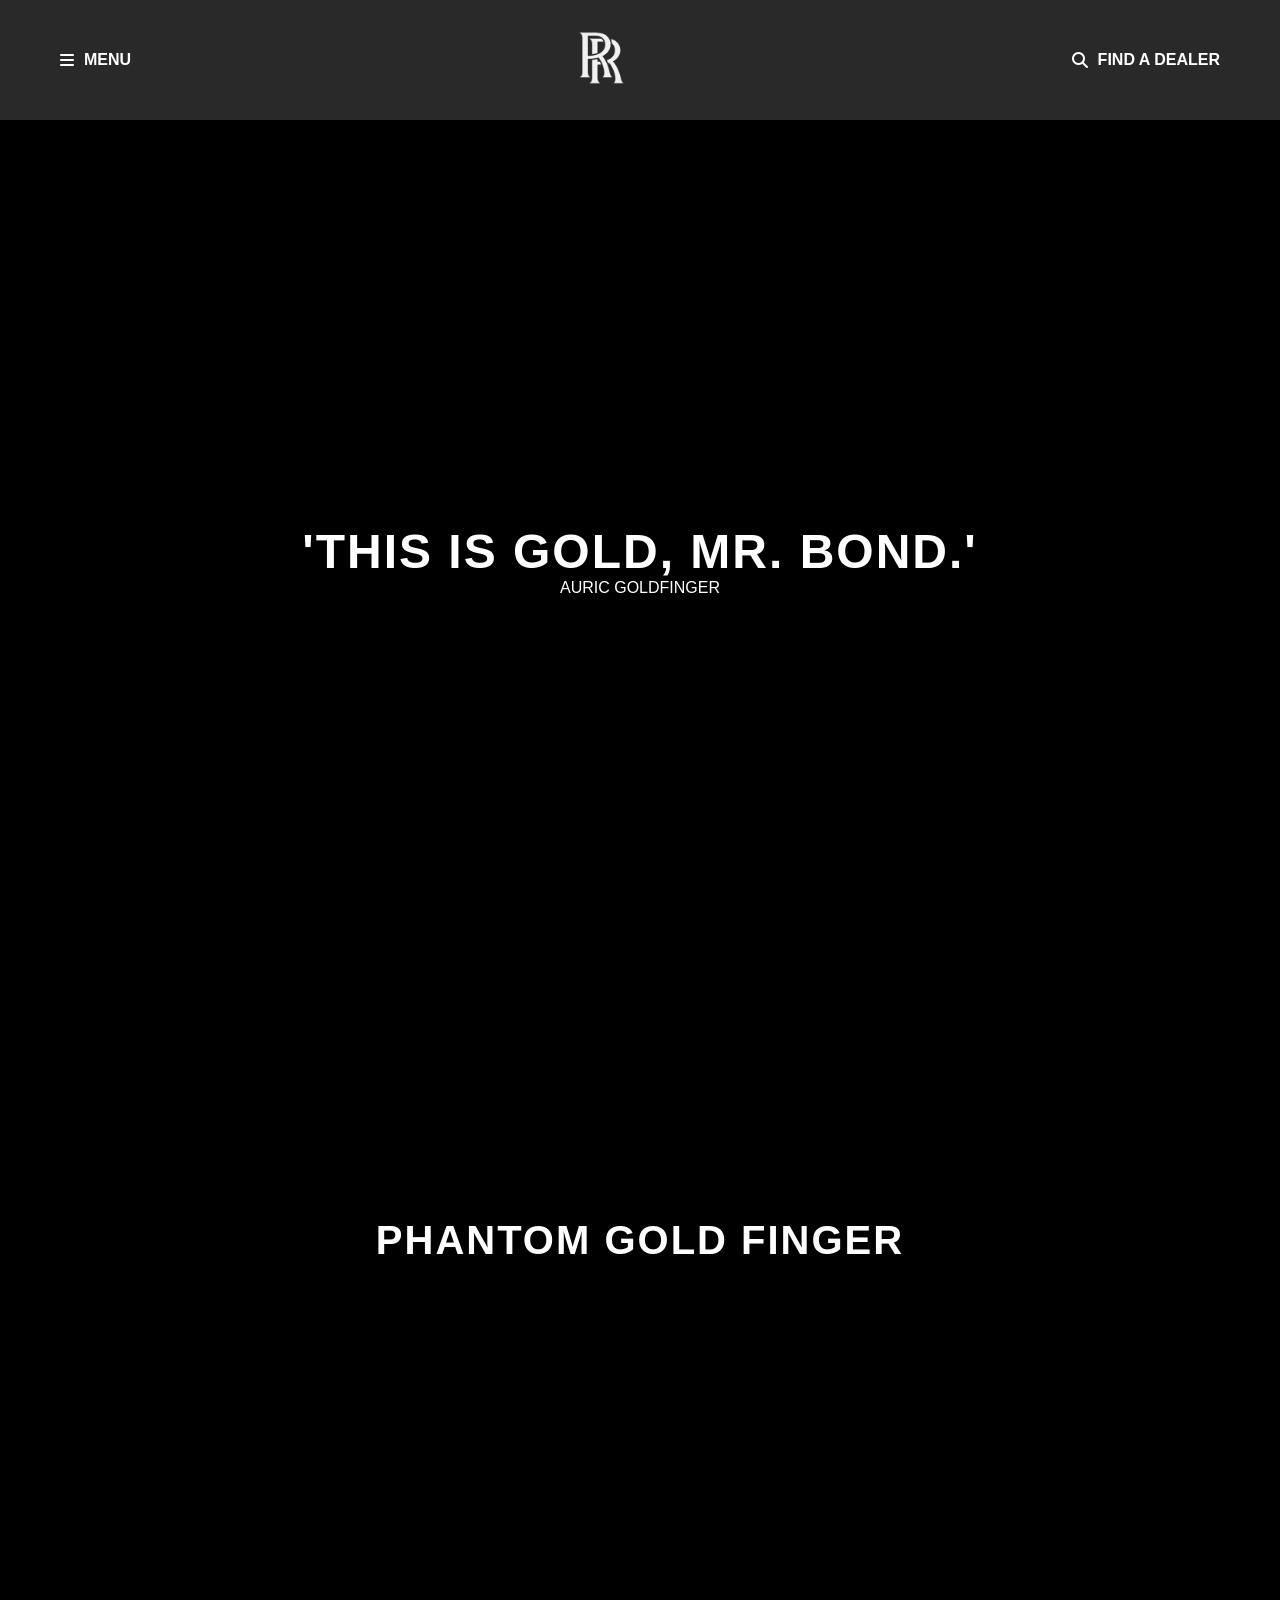
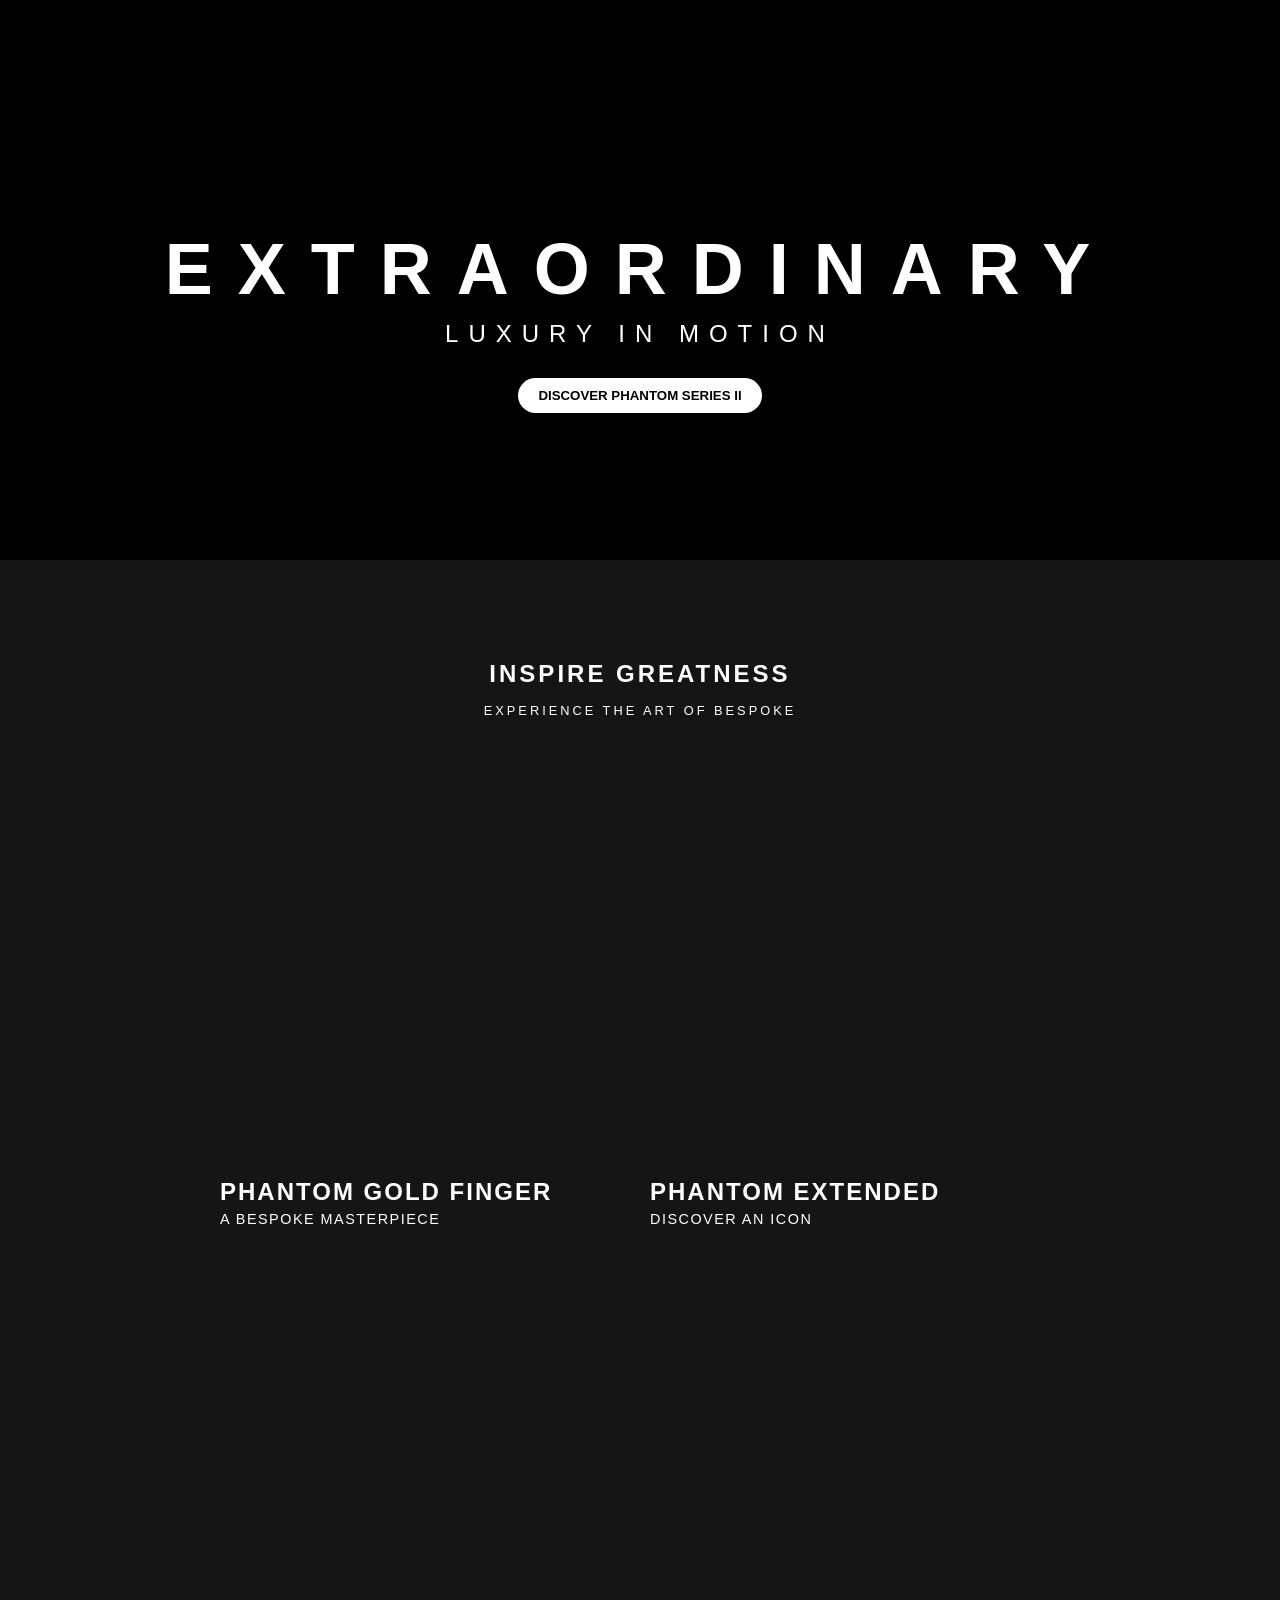
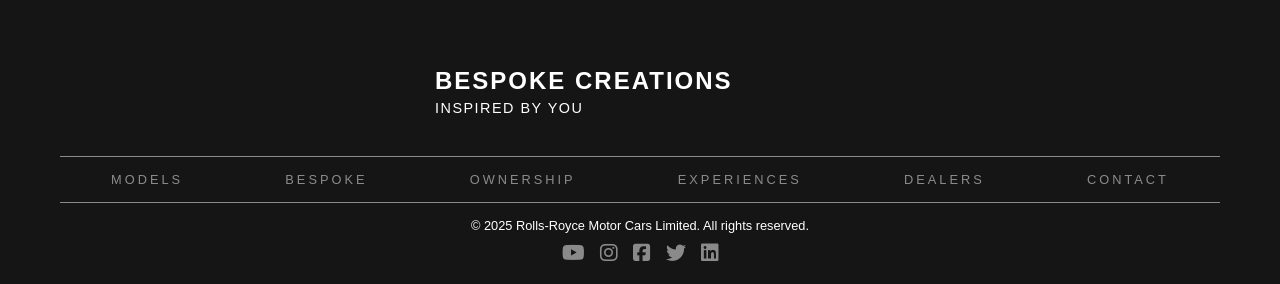
<file: index.html>
<!DOCTYPE html>
<html lang="en">

<head>
  <meta charset="UTF-8" />
  <meta name="viewport" content="width=device-width, initial-scale=1.0" />
  <title>Rolls Royce Showcase</title>
  <link rel="stylesheet" href="rollsroyce.css" />
  <link rel="stylesheet" href="https://cdnjs.cloudflare.com/ajax/libs/font-awesome/6.4.0/css/all.min.css" />
</head>

<body>
  <header class="navbar">
    <div class="menu"><i class="fa-solid fa-bars"></i><span>MENU</span></div>
    <div class="logo">
      <img src="Rolls-Royce-Logo-tumb.png" alt="Rolls Royce Logo" />
    </div>
    <div class="search"><i class="fa-solid fa-magnifying-glass"></i><span>FIND A DEALER</span></div>
  </header>

  <section class="firstpage">
    <div class="hero-text">
      <h1>'THIS IS GOLD, MR. BOND.'</h1>
      <p>AURIC GOLDFINGER</p>
    </div>
  </section>

  <section class="secondpage">
    <div class="text">
      <h2>PHANTOM GOLD FINGER</h2>
    </div>
  </section>

  <section class="thirdpage">
    <div class="text">
      <h2 class="headline">EXTRAORDINARY</h2>
      <p class="subheadline">LUXURY IN MOTION</p>
      <div class="discover">
        <div class="button">
          <h5>DISCOVER PHANTOM SERIES II</h5>
        </div>
      </div>
    </div>
  </section>

  <section class="explore">
    <h3>INSPIRE GREATNESS</h3>
    <p>EXPERIENCE THE ART OF BESPOKE</p>
  </section>

  <section class="photos">
    <div class="card">
      <div class="photo photo1"></div>
      <div class="text-block">
        <h4>PHANTOM GOLD FINGER</h4>
        <p>A BESPOKE MASTERPIECE</p>
      </div>
    </div>
    <div class="card">
      <div class="photo photo2"></div>
      <div class="text-block">
        <h4>PHANTOM EXTENDED</h4>
        <p>DISCOVER AN ICON</p>
      </div>
    </div>
    <div class="card">
      <div class="photo photo3"></div>
      <div class="text-block">
        <h4>BESPOKE CREATIONS</h4>
        <p>INSPIRED BY YOU</p>
      </div>
    </div>
  </section>

  <footer class="footer">
    <div class="first"></div>
    <div class="second">
      <div class="r1">
        <p>MODELS</p>
      </div>
      <div class="r2">
        <p>BESPOKE</p>
      </div>
      <div class="r3">
        <p>OWNERSHIP</p>
      </div>
      <div class="r4">
        <p>EXPERIENCES</p>
      </div>
      <div class="r5">
        <p>DEALERS</p>
      </div>
      <div class="r6">
        <p>CONTACT</p>
      </div>
    </div>
    <div class="third">
      <p class="footer-note">© 2025 Rolls-Royce Motor Cars Limited. All rights reserved.</p>
      <div class="logos">
        <div class="icon"><i class="fab fa-youtube"></i></div>
        <div class="icon"><i class="fab fa-instagram"></i></div>
        <div class="icon"><i class="fab fa-square-facebook"></i></div>
        <div class="icon"><i class="fab fa-twitter"></i></div>
        <div class="icon"><i class="fab fa-linkedin"></i></div>
      </div>
    </div>
  </footer>
</body>

</html>
</file>
<file: rollsroyce.css>
/* Reset and base styles */
* {
    margin: 0;
    padding: 0;
    box-sizing: border-box;
    font-family: 'Franklin Gothic Medium', 'Arial Narrow', Arial, sans-serif;
}

body {
    background-color: #000;
    color: white;
}

.navbar {
    background-color: rgba(249, 249, 249, 0.163);
    backdrop-filter: blur(15px);
    position: fixed;
    top: 0;
    left: 0;
    display: flex;
    justify-content: space-between;
    align-items: center;
    height: 120px;
    padding: 0 60px;
    width: 100%;
    z-index: 999;
}

.menu, .search {
    display: flex;
    align-items: center;
    gap: 10px;
    color: white;
    font-weight: bold;
    font-size: 1rem;
}

.logo img {
    height: 60px;
}

.firstpage, .secondpage, .thirdpage {
    height: 680px;
    width: 100vw;
    background-size: cover;
    background-position: center;
    display: flex;
    align-items: center;
    justify-content: center;
    text-align: center;
}

.firstpage {
    margin-top: 120px;
    background-image: url('https://www.rolls-roycemotorcars.com/content/dam/rrmc/marketUK/rollsroycemotorcars_com/1-0-home/images/phantom-goldfinger/D-HERO-01-GF-HP.jpg/jcr:content/renditions/cq5dam.web.2880.webp');
}

.secondpage {
    background-image: url('https://www.rolls-roycemotorcars.com/content/dam/rrmc/marketUK/rollsroycemotorcars_com/1-0-home/images/phantom-goldfinger/D-HERO-02-GF-HP.jpg/jcr:content/renditions/cq5dam.web.2880.webp');
}

.thirdpage {
    background-image: url('https://www.rolls-roycemotorcars.com/content/dam/rrmc/marketUK/rollsroycemotorcars_com/1-0-home/images/phantom-goldfinger/D-HERO-03-GF-HP.jpg/jcr:content/renditions/cq5dam.web.2880.webp');
}

.hero-text, .text {
    padding-top: 200px;
    text-align: center;
}

h1, h2 {
    font-size: 2.5rem;
    letter-spacing: 2px;
    color: white;
}

h1 {
    font-size: 3rem;
}

.headline {
    font-size: 4.5rem;
    letter-spacing: 25px;
}

.subheadline {
    font-size: 1.5rem;
    letter-spacing: 10px;
    margin-top: 10px;
}

.discover {
    margin-top: 30px;
}

.button {
    display: inline-flex;
    align-items: center;
    justify-content: center;
    padding: 10px 20px;
    background-color: white;
    color: black;
    border-radius: 20px;
    font-weight: bold;
    cursor: pointer;
    transition: background-color 0.3s;
}

.button:hover {
    background-color: #ccc;
}

.explore {
    background-color: rgb(21, 21, 21);
    text-align: center;
    padding: 100px 20px 20px;
}

.explore h3 {
    font-size: 1.5rem;
    letter-spacing: 3px;
    margin-bottom: 15px;
}

.explore p {
    font-size: 0.8rem;
    letter-spacing: 3px;
}

.photos {
    display: flex;
    background-color: rgb(21, 21, 21);
    padding: 20px;
    gap: 20px;
    justify-content: center;
    flex-wrap: wrap;
}

.card {
    width: 410px;
    color: white;
}

.photo {
    height: 400px;
    background-size: cover;
    background-position: center;
    border-radius: 10px;
}

.photo1 {
    background-image: url('https://www.rolls-roycemotorcars.com/content/dam/rrmc/marketUK/rollsroycemotorcars_com/2-2-6-inspiring-greatness-series/phantom-goldfinger/pg-properties/TILE-GF-IG-SINGLE-1_1.jpg/jcr:content/renditions/cq5dam.web.1920.webp');
}

.photo2 {
    background-image: url('https://www.rolls-roycemotorcars.com/content/dam/rrmc/marketUK/rollsroycemotorcars_com/phantom-extended-series-ii-discover/page-properties/Phantom-II-EXT-Discover-Hero-Single-Card.jpg/jcr:content/renditions/cq5dam.web.1920.webp');
}

.photo3 {
    background-image: url('https://www.rolls-roycemotorcars.com/content/dam/rrmc/marketUK/rollsroycemotorcars_com/4-0-bespoke/page-properties/rolls-royce-bespoke-single-card.jpg/jcr:content/renditions/cq5dam.web.1920.webp');
}

.text-block {
    margin-top: 20px;
}

.text-block h4 {
    font-size: 1.5rem;
    letter-spacing: 2px;
}

.text-block p {
    font-size: 0.9rem;
    letter-spacing: 1.5px;
    margin-top: 5px;
}

.footer {
    background-color: rgb(21, 21, 21);
    padding: 20px 60px;
    color: white;
}

.footer .second {
    display: flex;
    justify-content: space-around;
    border-top: 1px solid white;
    border-bottom: 1px solid white;
    opacity: 0.5;
    padding: 15px 0;
    margin-bottom: 15px;
}

.footer .second p {
    font-size: 0.8rem;
    letter-spacing: 3px;
    text-transform: uppercase;
}

.footer-note {
    text-align: center;
    font-size: 0.8rem;
    padding-bottom: 10px;
}

.logos {
    display: flex;
    justify-content: center;
    gap: 15px;
    opacity: 0.5;
}

.icon i {
    font-size: 20px;
    color: white;
}
</file>
